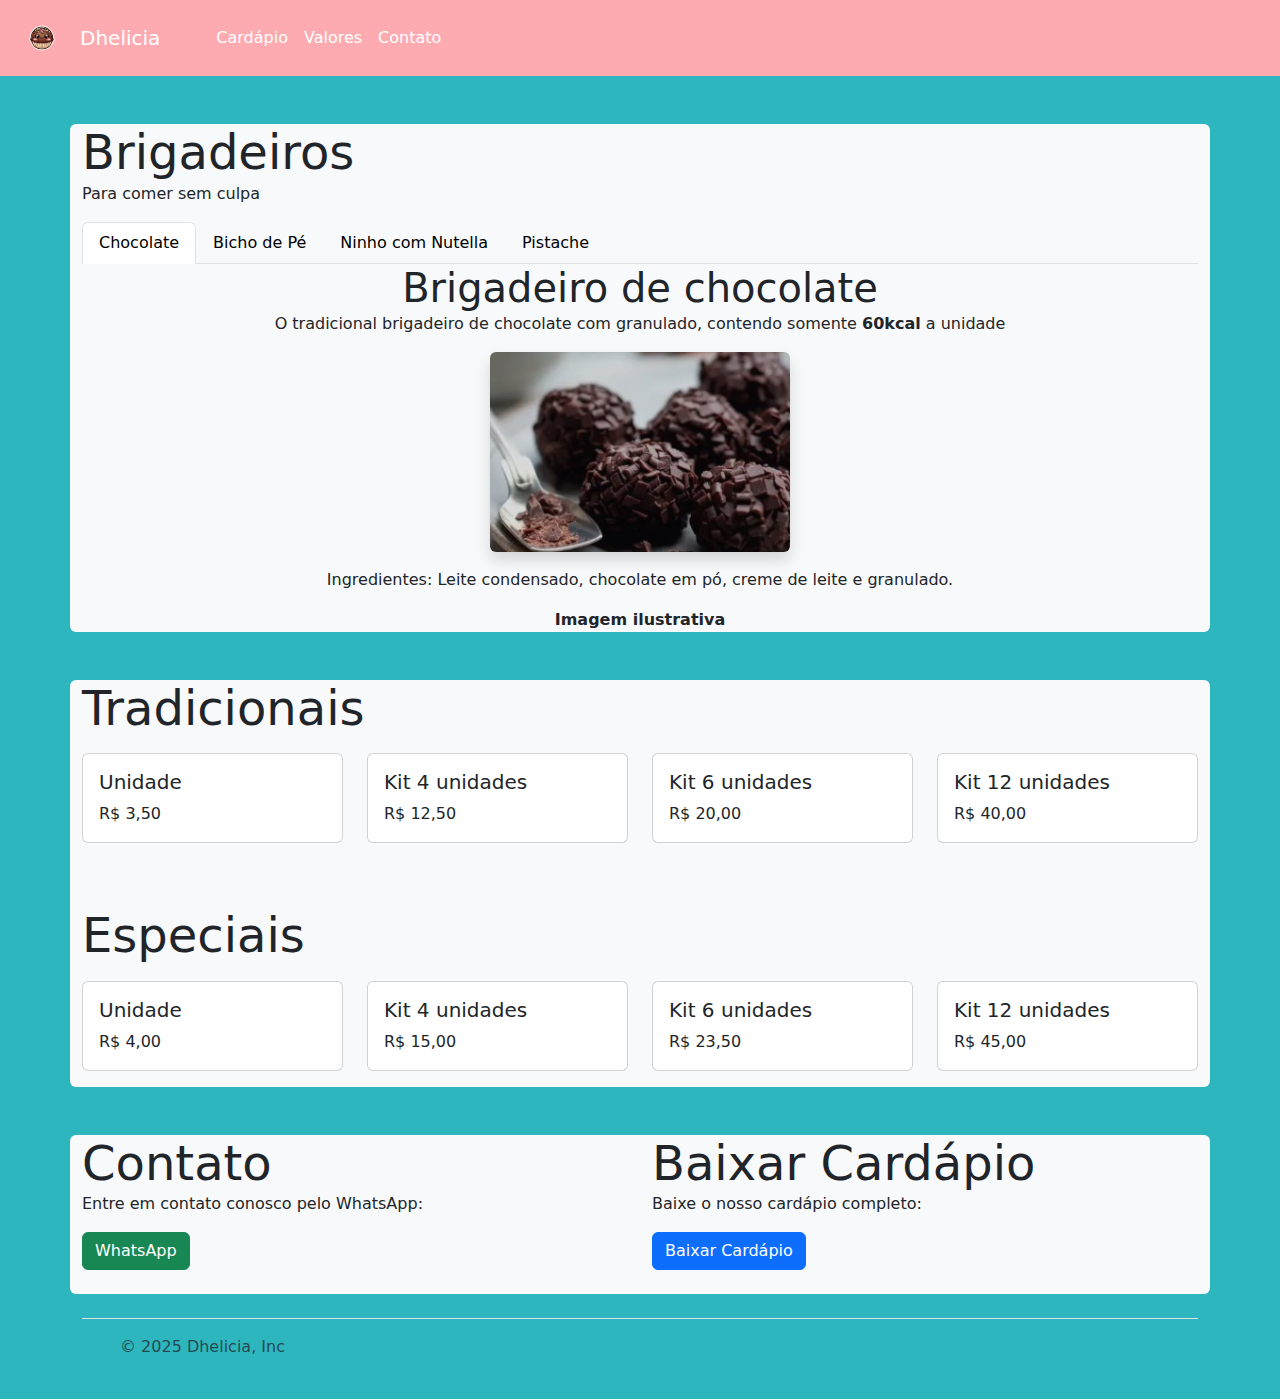
<file: index.html>
<!DOCTYPE html>
<html lang="pt-bt">
<head>
    <meta charset="UTF-8">
    <meta name="viewport" content="width=device-width, initial-scale=1.0">
    <link href="https://cdn.jsdelivr.net/npm/bootstrap@5.3.3/dist/css/bootstrap.min.css" rel="stylesheet" integrity="sha384-QWTKZyjpPEjISv5WaRU9OFeRpok6YctnYmDr5pNlyT2bRjXh0JMhjY6hW+ALEwIH" crossorigin="anonymous">
    <link rel="icon" href="img/logo1.png" sizes="32x32" type="image/x-icon">
    <link rel="stylesheet" href="style.css">
    <title>Dhelicia</title>
</head>
<body>
    <!--Navbar-->
    <nav class="navbar navbar-expand-lg navbar-dark color-nav">
        <div class="container-fluid">
            <img src="img/logo1.png" width="60" alt="logo" class="me-2">
            <a class="navbar-brand me-5" href="#">Dhelicia</a>
            <button class="navbar-toggler" type="button" data-bs-toggle="collapse" data-bs-target="#navbarSupportedContent" aria-controls="navbarSupportedContent" aria-expanded="false" aria-label="Toggle navigation">
                <span class="navbar-toggler-icon"></span>
            </button>
            <div class="collapse navbar-collapse" id="navbarSupportedContent">
                <ul class="navbar-nav me-auto mb-2 mb-lg-0">
                    <li class="nav-item">
                        <a class="nav-link" href="#cardapio">Cardápio</a>
                    </li>
                    <li class="nav-item">
                        <a class="nav-link" href="#valores">Valores</a>
                    </li>
                    <li class="nav-item">
                        <a class="nav-link" href="#contato">Contato</a>
                    </li>
                </ul>
            </div>
        </div>
    </nav>

    <!--Cardápio-->
    <div id="cardapio" class="container mt-1 bg-light rounded">
        <div class="row mt-5">
            <div class="col">
                <div class="display-5">
                    Brigadeiros
                </div>
                <p>Para comer sem culpa</p>
            </div>
        </div>
        <div class="col">
            <ul class="nav nav-tabs" id="myTab" role="tablist">
                <li class="nav-item" role="presentation">
                    <button class="nav-link active" id="home-tab" data-bs-toggle="tab" data-bs-target="#home-tab-pane"
                        type="button" role="tab" aria-controls="home-tab-pane" aria-selected="true">Chocolate</button>
                </li>
                <li class="nav-item" role="presentation">
                    <button class="nav-link" id="profile-tab" data-bs-toggle="tab" data-bs-target="#profile-tab-pane"
                        type="button" role="tab" aria-controls="profile-tab-pane" aria-selected="false">Bicho de Pé</button>
                </li>
                <li class="nav-item" role="presentation">
                    <button class="nav-link" id="ninho-tab" data-bs-toggle="tab" data-bs-target="#ninho-tab-pane"
                        type="button" role="tab" aria-controls="ninho-tab-pane" aria-selected="false">Ninho com Nutella</button>
                </li>
                <li class="nav-item" role="presentation">
                    <button class="nav-link" id="pistache-tab" data-bs-toggle="tab" data-bs-target="#pistache-tab-pane"
                        type="button" role="tab" aria-controls="pistache-tab-pane" aria-selected="false">Pistache</button>
                </li>
            </ul>
            <div class="tab-content" id="myTabContent">
                <div class="tab-pane fade show active" id="home-tab-pane" role="tabpanel" aria-labelledby="home-tab"
                    tabindex="0">
                    <div class="display-6">Brigadeiro de chocolate</div>
                    <p>O tradicional brigadeiro de chocolate com granulado, contendo somente <b>60kcal</b> a unidade</p>
                    <img src="img/chocolate.jpg" alt="chocolate" class="shadow rounded img-fluid fixed-size-img">
                    <div class="mt-3">
                        <p>Ingredientes: Leite condensado, chocolate em pó, creme de leite e granulado.</p>
                    </div>
                    <span><b>Imagem ilustrativa</b></span>
                </div>
                <div class="tab-pane fade" id="profile-tab-pane" role="tabpanel" aria-labelledby="profile-tab" tabindex="0">
                    <div class="display-6">Brigadeiro Bicho de Pé</div>
                    <p>O delicioso brigadeiro de morango, contendo somente <b>60kcal</b> a unidade</p>
                    <img src="img/bicho.jpg" alt="bicho de pé" class="shadow rounded img-fluid fixed-size-img">
                    <div class="mt-3">
                        <p>Ingredientes: Leite condensado, Nesquik de morango, creme de leite e açúcar cristal.</p>
                    </div>
                    <span><b>Imagem ilustrativa</b></span>
                </div>
                <div class="tab-pane fade" id="ninho-tab-pane" role="tabpanel" aria-labelledby="ninho-tab" tabindex="0">
                    <div class="display-6">Brigadeiro Ninho com Nutella</div>
                    <p>O irresistível brigadeiro de leite ninho com Nutella, contendo somente <b>80kcal</b> a unidade</p>
                    <img src="img/ninho.jpg" alt="ninho com nutella" class="shadow rounded img-fluid fixed-size-img">
                    <div class="mt-3">
                        <p>Ingredientes: Leite condensado, leite ninho, creme de leite e Nutella.</p>
                    </div>
                    <span><b>Imagem ilustrativa</b></span>
                </div>
                <div class="tab-pane fade" id="pistache-tab-pane" role="tabpanel" aria-labelledby="pistache-tab" tabindex="0">
                    <div class="display-6">Brigadeiro de Pistache</div>
                    <p>O sofisticado brigadeiro de pistache, contendo somente <b>70kcal</b> a unidade</p>
                    <img src="img/pistache.jpg" alt="pistache" class="shadow rounded img-fluid fixed-size-img">
                    <div class="mt-3">
                        <p>Ingredientes: Leite condensado, pasta de pistache, creme de leite e granulado de pistache.</p>
                    </div>
                    <span><b>Imagem ilustrativa</b></span>
                </div>
            </div>
        </div>
    </div>

    <!--Valores-->
    <div id="valores" class="container mt-1 bg-light rounded">
        <div class="row mt-5">
            <div class="col">
                <div class="display-5 mb-3">
                    Tradicionais
                </div>
                <div class="row">
                    <div class="col-md-3 col-sm-6">
                        <div class="card mb-3">
                            <div class="card-body">
                                <h5 class="card-title">Unidade</h5>
                                <p class="card-text">R$ 3,50</p>
                            </div>
                        </div>
                    </div>
                    <div class="col-md-3 col-sm-6">
                        <div class="card mb-3">
                            <div class="card-body">
                                <h5 class="card-title">Kit 4 unidades</h5>
                                <p class="card-text">R$ 12,50</p>
                            </div>
                        </div>
                    </div>
                    <div class="col-md-3 col-sm-6">
                        <div class="card mb-3">
                            <div class="card-body">
                                <h5 class="card-title">Kit 6 unidades</h5>
                                <p class="card-text">R$ 20,00</p>
                            </div>
                        </div>
                    </div>
                    <div class="col-md-3 col-sm-6">
                        <div class="card mb-3">
                            <div class="card-body">
                                <h5 class="card-title">Kit 12 unidades</h5>
                                <p class="card-text">R$ 40,00</p>
                            </div>
                        </div>
                    </div>
                </div>
            </div>
        </div>
        <div class="row mt-5">
            <div class="col">
                <div class="display-5 mb-3">
                    Especiais
                </div>
                <div class="row">
                    <div class="col-md-3 col-sm-6">
                        <div class="card mb-3">
                            <div class="card-body">
                                <h5 class="card-title">Unidade</h5>
                                <p class="card-text">R$ 4,00</p>
                            </div>
                        </div>
                    </div>
                    <div class="col-md-3 col-sm-6">
                        <div class="card mb-3">
                            <div class="card-body">
                                <h5 class="card-title">Kit 4 unidades</h5>
                                <p class="card-text">R$ 15,00</p>
                            </div>
                        </div>
                    </div>
                    <div class="col-md-3 col-sm-6">
                        <div class="card mb-3">
                            <div class="card-body">
                                <h5 class="card-title">Kit 6 unidades</h5>
                                <p class="card-text">R$ 23,50</p>
                            </div>
                        </div>
                    </div>
                    <div class="col-md-3 col-sm-6">
                        <div class="card mb-3">
                            <div class="card-body">
                                <h5 class="card-title">Kit 12 unidades</h5>
                                <p class="card-text">R$ 45,00</p>
                            </div>
                        </div>
                    </div>
                </div>
            </div>
        </div>
    </div>

    <!--Contato-->
    <div id="contato" class="container mt-1 bg-light rounded">
        <div class="row mt-5 mb-1">
            <div class="col-12 col-md-6 mb-4">
                <div class="display-5">
                    Contato
                </div>
                <p>Entre em contato conosco pelo WhatsApp:</p>
                <a href="https://wa.me/5511942733670?text=Olá,%20eu%20gostaria%20de%20encomendar%20os%20brigadeiros%20Dhelicia!" target="_blank" class="btn btn-success">
                    <i class="bi bi-whatsapp"></i> WhatsApp
                </a>
            </div>
            <div class="col-12 col-md-6">
                <div class="display-5">
                    Baixar Cardápio
                </div>
                <p>Baixe o nosso cardápio completo:</p>
                <a href="img/cardápio.pdf" download class="btn btn-primary mb-4">
                    <i class="bi bi-download"></i> Baixar Cardápio
                </a>
            </div>
        </div>
    </div>

    <!--Footer-->
    <div class="container">
        <footer class="d-flex flex-wrap justify-content-between align-items-center py-3 my-4 border-top">
            <div class="col-12 col-md-4 d-flex align-items-center justify-content-md-start justify-content-center">
                <a href="/" class="mb-3 me-2 mb-md-0 text-muted text-decoration-none lh-1">
                    <svg class="bi" width="30" height="24" role="img" aria-label="Bootstrap"><use xlink:href="#bootstrap"/></svg>
                </a>
                <span class="text-muted">© 2025 Dhelicia, Inc</span>
            </div>
        </footer>
    </div>

    <!--JS-->
    <script src="https://cdn.jsdelivr.net/npm/bootstrap@5.3.3/dist/js/bootstrap.bundle.min.js" integrity="sha384-YvpcrYf0tY3lHB60NNkmXc5s9fDVZLESaAA55NDzOxhy9GkcIdslK1eN7N6jIeHz" crossorigin="anonymous"></script>
</body>
</html>
</file>
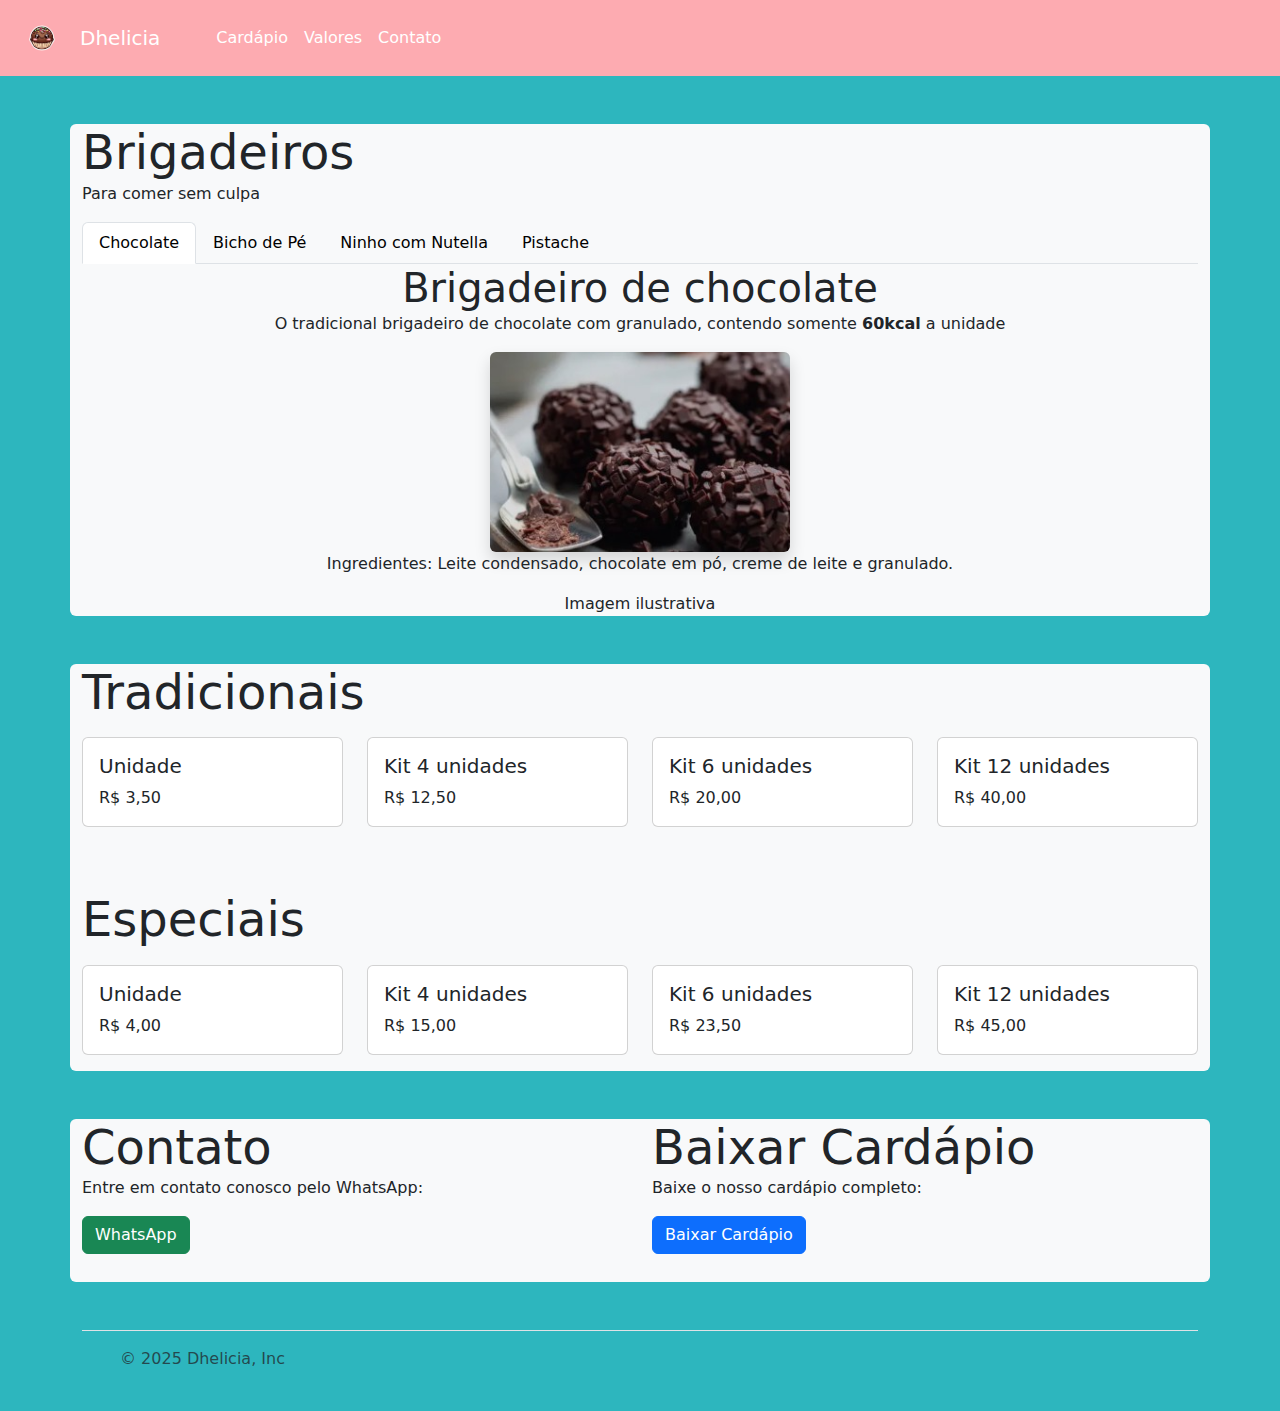
<file: landing.html>
<!DOCTYPE html>
<html lang="pt-bt">
<head>
    <meta charset="UTF-8">
    <meta name="viewport" content="width=device-width, initial-scale=1.0">
    <link href="https://cdn.jsdelivr.net/npm/bootstrap@5.3.3/dist/css/bootstrap.min.css" rel="stylesheet" integrity="sha384-QWTKZyjpPEjISv5WaRU9OFeRpok6YctnYmDr5pNlyT2bRjXh0JMhjY6hW+ALEwIH" crossorigin="anonymous">
    <link rel="icon" href="./img/logo1.png" sizes="64x64" type="image/x-icon">
    <link rel="stylesheet" href="./style.css">
    <title>Dhelicia</title>
</head>
<body>
    <!--Navbar-->
    <nav class="navbar navbar-expand-lg navbar-dark color-nav">
        <div class="container-fluid">
            <img src="./img/logo1.png" width="60" alt="logo" class="me-2">
            <a class="navbar-brand me-5" href="#">Dhelicia</a>
            <button class="navbar-toggler" type="button" data-bs-toggle="collapse" data-bs-target="#navbarSupportedContent" aria-controls="navbarSupportedContent" aria-expanded="false" aria-label="Toggle navigation">
                <span class="navbar-toggler-icon"></span>
            </button>
            <div class="collapse navbar-collapse" id="navbarSupportedContent">
                <ul class="navbar-nav me-auto mb-2 mb-lg-0">
                    <li class="nav-item">
                        <a class="nav-link" href="#cardapio">Cardápio</a>
                    </li>
                    <li class="nav-item">
                        <a class="nav-link" href="#valores">Valores</a>
                    </li>
                    <li class="nav-item">
                        <a class="nav-link" href="#contato">Contato</a>
                    </li>
                </ul>
            </div>
        </div>
    </nav>

    <!--Cardápio-->
    <div id="cardapio" class="container mt-1 bg-light rounded">
        <div class="row mt-5">
            <div class="col">
                <div class="display-5">
                    Brigadeiros
                </div>
                <p>Para comer sem culpa</p>
            </div>
        </div>
        <div class="col">
            <ul class="nav nav-tabs" id="myTab" role="tablist">
                <li class="nav-item" role="presentation">
                    <button class="nav-link active" id="home-tab" data-bs-toggle="tab" data-bs-target="#home-tab-pane"
                        type="button" role="tab" aria-controls="home-tab-pane" aria-selected="true">Chocolate</button>
                </li>
                <li class="nav-item" role="presentation">
                    <button class="nav-link" id="profile-tab" data-bs-toggle="tab" data-bs-target="#profile-tab-pane"
                        type="button" role="tab" aria-controls="profile-tab-pane" aria-selected="false">Bicho de Pé</button>
                </li>
                <li class="nav-item" role="presentation">
                    <button class="nav-link" id="ninho-tab" data-bs-toggle="tab" data-bs-target="#ninho-tab-pane"
                        type="button" role="tab" aria-controls="ninho-tab-pane" aria-selected="false">Ninho com Nutella</button>
                </li>
                <li class="nav-item" role="presentation">
                    <button class="nav-link" id="pistache-tab" data-bs-toggle="tab" data-bs-target="#pistache-tab-pane"
                        type="button" role="tab" aria-controls="pistache-tab-pane" aria-selected="false">Pistache</button>
                </li>
            </ul>
            <div class="tab-content" id="myTabContent">
                <div class="tab-pane fade show active" id="home-tab-pane" role="tabpanel" aria-labelledby="home-tab"
                    tabindex="0">
                    <div class="display-6">Brigadeiro de chocolate</div>
                    <p>O tradicional brigadeiro de chocolate com granulado, contendo somente <b>60kcal</b> a unidade</p>
                    <img src="./img/chocolate.jpg" alt="chocolate" class="shadow rounded img-fluid fixed-size-img">
                    <p>Ingredientes: Leite condensado, chocolate em pó, creme de leite e granulado.</p>
                    <span>Imagem ilustrativa</span>
                </div>
                <div class="tab-pane fade" id="profile-tab-pane" role="tabpanel" aria-labelledby="profile-tab" tabindex="0">
                    <div class="display-6">Brigadeiro Bicho de Pé</div>
                    <p>O delicioso brigadeiro de morango, contendo somente <b>60kcal</b> a unidade</p>
                    <img src="./img/bicho.jpg" alt="bicho de pé" class="shadow rounded img-fluid fixed-size-img">
                    <p>Ingredientes: Leite condensado, gelatina de morango, creme de leite e açúcar cristal.</p>
                    <span>Imagem ilustrativa</span>
                </div>
                <div class="tab-pane fade" id="ninho-tab-pane" role="tabpanel" aria-labelledby="ninho-tab" tabindex="0">
                    <div class="display-6">Brigadeiro Ninho com Nutella</div>
                    <p>O irresistível brigadeiro de leite ninho com Nutella, contendo somente <b>80kcal</b> a unidade</p>
                    <img src="./img/ninho.jpg" alt="ninho com nutella" class="shadow rounded img-fluid fixed-size-img">
                    <p>Ingredientes: Leite condensado, leite em pó, creme de leite e Nutella.</p>
                    <span>Imagem ilustrativa</span>
                </div>
                <div class="tab-pane fade" id="pistache-tab-pane" role="tabpanel" aria-labelledby="pistache-tab" tabindex="0">
                    <div class="display-6">Brigadeiro de Pistache</div>
                    <p>O sofisticado brigadeiro de pistache, contendo somente <b>70kcal</b> a unidade</p>
                    <img src="./img/pistache.jpg" alt="pistache" class="shadow rounded img-fluid fixed-size-img">
                    <p>Ingredientes: Leite condensado, pistache, creme de leite e açúcar.</p>
                    <span>Imagem ilustrativa</span>
                </div>
            </div>
        </div>
    </div>

    <!--Valores-->
    <div id="valores" class="container mt-1 bg-light rounded">
        <div class="row mt-5">
            <div class="col">
                <div class="display-5 mb-3">
                    Tradicionais
                </div>
                <div class="row">
                    <div class="col-md-3 col-sm-6">
                        <div class="card mb-3">
                            <div class="card-body">
                                <h5 class="card-title">Unidade</h5>
                                <p class="card-text">R$ 3,50</p>
                            </div>
                        </div>
                    </div>
                    <div class="col-md-3 col-sm-6">
                        <div class="card mb-3">
                            <div class="card-body">
                                <h5 class="card-title">Kit 4 unidades</h5>
                                <p class="card-text">R$ 12,50</p>
                            </div>
                        </div>
                    </div>
                    <div class="col-md-3 col-sm-6">
                        <div class="card mb-3">
                            <div class="card-body">
                                <h5 class="card-title">Kit 6 unidades</h5>
                                <p class="card-text">R$ 20,00</p>
                            </div>
                        </div>
                    </div>
                    <div class="col-md-3 col-sm-6">
                        <div class="card mb-3">
                            <div class="card-body">
                                <h5 class="card-title">Kit 12 unidades</h5>
                                <p class="card-text">R$ 40,00</p>
                            </div>
                        </div>
                    </div>
                </div>
            </div>
        </div>
        <div class="row mt-5">
            <div class="col">
                <div class="display-5 mb-3">
                    Especiais
                </div>
                <div class="row">
                    <div class="col-md-3 col-sm-6">
                        <div class="card mb-3">
                            <div class="card-body">
                                <h5 class="card-title">Unidade</h5>
                                <p class="card-text">R$ 4,00</p>
                            </div>
                        </div>
                    </div>
                    <div class="col-md-3 col-sm-6">
                        <div class="card mb-3">
                            <div class="card-body">
                                <h5 class="card-title">Kit 4 unidades</h5>
                                <p class="card-text">R$ 15,00</p>
                            </div>
                        </div>
                    </div>
                    <div class="col-md-3 col-sm-6">
                        <div class="card mb-3">
                            <div class="card-body">
                                <h5 class="card-title">Kit 6 unidades</h5>
                                <p class="card-text">R$ 23,50</p>
                            </div>
                        </div>
                    </div>
                    <div class="col-md-3 col-sm-6">
                        <div class="card mb-3">
                            <div class="card-body">
                                <h5 class="card-title">Kit 12 unidades</h5>
                                <p class="card-text">R$ 45,00</p>
                            </div>
                        </div>
                    </div>
                </div>
            </div>
        </div>
    </div>

    <!--Contato-->
    <div id="contato" class="container mt-1 bg-light rounded">
        <div class="row mt-5 mb-5">
            <div class="col-12 col-md-6 mb-4">
                <div class="display-5">
                    Contato
                </div>
                <p>Entre em contato conosco pelo WhatsApp:</p>
                <a href="https://wa.me/5511942733670?text=Olá,%20eu%20gostaria%20de%20encomendar%20os%20brigadeiros%20Dhelicia!" target="_blank" class="btn btn-success">
                    <i class="bi bi-whatsapp"></i> WhatsApp
                </a>
            </div>
            <div class="col-12 col-md-6 mb-1">
                <div class="display-5">
                    Baixar Cardápio
                </div>
                <p>Baixe o nosso cardápio completo:</p>
                <a href="./img/cardápio.pdf" download class="btn btn-primary mb-4">
                    <i class="bi bi-download"></i> Baixar Cardápio
                </a>
            </div>
        </div>
    </div>

    <!--Footer-->
    <div class="container">
        <footer class="d-flex flex-wrap justify-content-between align-items-center py-3 my-4 border-top">
            <div class="col-12 col-md-4 d-flex align-items-center justify-content-md-start justify-content-center">
                <a href="/" class="mb-3 me-2 mb-md-0 text-muted text-decoration-none lh-1">
                    <svg class="bi" width="30" height="24" role="img" aria-label="Bootstrap"><use xlink:href="#bootstrap"/></svg>
                </a>
                <span class="text-muted">© 2025 Dhelicia, Inc</span>
            </div>
        </footer>
    </div>

    <!--JS-->
    <script src="https://cdn.jsdelivr.net/npm/bootstrap@5.3.3/dist/js/bootstrap.bundle.min.js" integrity="sha384-YvpcrYf0tY3lHB60NNkmXc5s9fDVZLESaAA55NDzOxhy9GkcIdslK1eN7N6jIeHz" crossorigin="anonymous"></script>
</body>
</html>
</file>
<file: style.css>
body {
    background-color: #2DB6BE;
}

.color-nav {
    background-color: #FDABB1;
}

.fixed-size-img {
    width: 300px; 
    height: 200px;
    object-fit: cover;
}

button.nav-link {
    color: black;
}

button.nav-link:hover {
    color: #FDABB1;
}

.nav-link {
    color: white;
}
/*centraliza conteúdo do tab*/
.tab-pane {
    display: flex;
    flex-direction: column;
    align-items: center;
    text-align: center;
}

/* Estilo para dispositivos móveis */
@media (max-width: 768px) {
    button.nav-link:focus, button.nav-link:active, button.nav-link.show, button.nav-link.active {
        color: #FDABB1 !important;
    }
}
</file>
